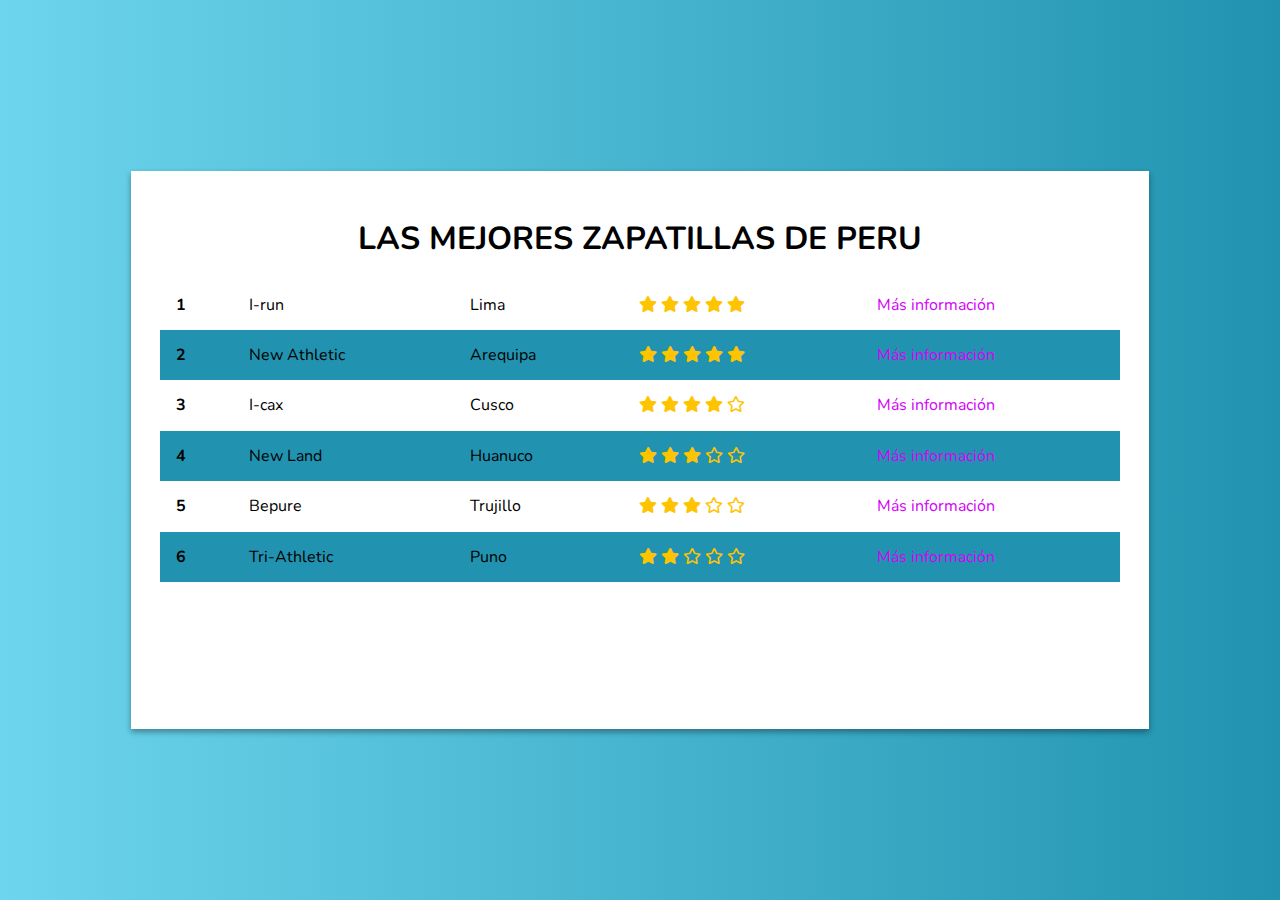
<file: Boletines/index.html>
<!DOCTYPE html>
 <html lang="en" dir="ltr">
   <head>
     <meta charset="utf-8">
     <meta name="viewport" content="width=device-width, initial-scale=1.0">
     <title>Las mejores zapatillas de mi ciudad</title>
     <link href="https://fonts.googleapis.com/css2?family=Nunito:wght@300;400;600&display=swap" rel="stylesheet">
     <link rel="stylesheet" href="./assets/css/main.css">
     <link rel="stylesheet" href="./assets/css/normalize.css">
     <link rel="stylesheet" href="./fontawesome/css/all.css">
     <link rel="stylesheet" href="./assets/css/animate.css">
   </head>
   <body>
     <div class="container">
       <div class="content">
         <header>
           <h1 class="title">Las mejores zapatillas de Peru</h1>
           <table class="table">
             <thead>
               <th>#</th>
               <th>Nombre</th>
               <th>Departamento</th>
               <th>Calificacion</th>
               <th>Acciones</th>
             </thead>
             <tbody>
               <tr>
                 <td>1</td>
                 <td>I-run</td>
                 <td>Lima</td>
                   <td><i class="fas fa-star"></i>
                       <i class="fas fa-star"></i>
                       <i class="fas fa-star"></i>
                       <i class="fas fa-star"></i>
                       <i class="fas fa-star"></i>
                   </td>
                 <td>
                   <a href="./zapatillas/irun.html">Más información</a>

                 </td>
               </tr>
               <tr>
                 <td>2</td>
                 <td>New Athletic</td>
                 <td>Arequipa</td>
                 <td><i class="fas fa-star"></i>
                     <i class="fas fa-star"></i>
                     <i class="fas fa-star"></i>
                     <i class="fas fa-star"></i>
                     <i class="fas fa-star"></i>
                 </td>
                 <td>
                   <a href="./zapatillas/newathletic.html">Más información</a>
                 </td>
               </tr>
               <tr>
                 <td>3</td>
                 <td>I-cax</td>
                 <td>Cusco</td>
                 <td><i class="fas fa-star"></i>
                     <i class="fas fa-star"></i>
                     <i class="fas fa-star"></i>
                     <i class="fas fa-star"></i>
                     <i class="far fa-star"></i>
                 </td>
                 <td>
                   <a href="./zapatillas/icax.html">Más información</a>
                 </td>
               </tr>
               <tr>
                 <td>4</td>
                 <td>New Land</td>
                 <td>Huanuco</td>
                 <td><i class="fas fa-star"></i>
                     <i class="fas fa-star"></i>
                     <i class="fas fa-star"></i>
                     <i class="far fa-star"></i>
                     <i class="far fa-star"></i>
                 </td>
                 <td>
                   <a href="./zapatillas/newland.html">Más información</a>
                 </td>
               </tr>
               <tr>
                 <td>5</td>
                 <td>Bepure</td>
                 <td>Trujillo</td>
                 <td><i class="fas fa-star"></i>
                     <i class="fas fa-star"></i>
                     <i class="fas fa-star"></i>
                     <i class="far fa-star"></i>
                     <i class="far fa-star"></i>
                 </td>
                 <td>
                   <a href="./zapatillas/bepure.html">Más información</a>
                 </td>
               </tr>
               <tr>
                 <td>6</td>
                 <td>Tri-Athletic</td>
                 <td>Puno</td>
                 <td><i class="fas fa-star"></i>
                     <i class="fas fa-star"></i>
                     <i class="far fa-star"></i>
                     <i class="far fa-star"></i>
                     <i class="far fa-star"></i>
                 </td>
                 <td>
                   <a href="./zapatillas/triathletic.html">Más información</a>
                 </td>
               </tr>
             </tbody>
           </table>
         </header>
       </div>
     </div>
     <script src="./javascript/main.js"></script>
   </body>
 </html>
</file>
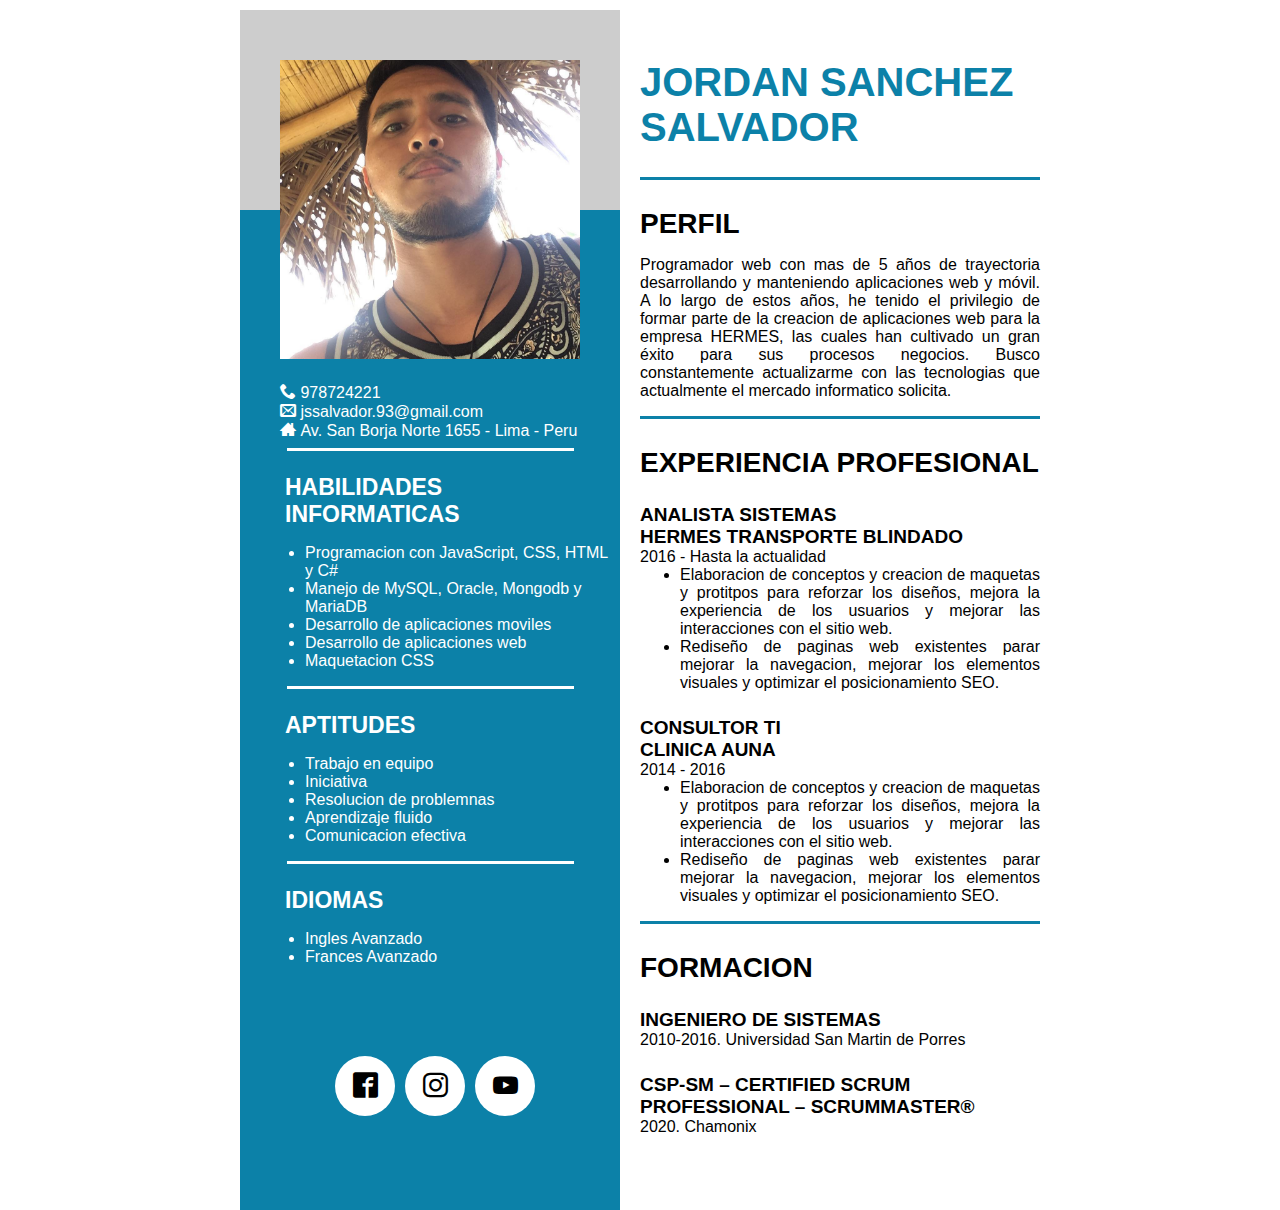
<file: nuevo/curriculum.html>
<!DOCTYPE html>
<html>
 <head>
   <title>CV de Jordan Sanchez</title>
   <meta charset="utf-8">
   <meta name="description" content="Jordan es un Desarrollador Web con mas de 6 anos de experiencia
   trabajando en el Backend y Fronted">
  <link rel="stylesheet" href="font.css">
  <!--<link rel="stylesheet" href="https://cdnjs.cloudflare.com/ajax/libs/font-awesome/5.15.3/css/all.min.css"/>-->
 </head>
 <body style="font-family:Helvetica, Arial, sans-serif; margin:10px;padding:0;background-color:white">
   <!--
   <header style="background-color:#2284a8;color:white;text-align:center;padding:16px;">
     <h1 style="display:inline-block;width:400px;font-weight:bold;">Jordan Sanchez</h1>
     <p style="display:inline-block;width:400px;font-weight:200;">FullStack Web Developer</p>
   </header>
   <div style="background-color:#ede239;color:black;text-align:center;padding:10px;">
     Tengo 6 años de experiencia desarrollando aplicaciones web, en frontend y backend.
   </div>
   -->
  <div style="margin:0 auto; position: relative; width:800px; height: 20px;">
     <div style="width: 380px; height: auto; float:left">
       <div style="width: 380px; height: 200px; background-color:#CDCDCD;">
       </div>
       <div style="width: 380px; height: 1000px; background-color:#0c81a8;">
         <!--
         <div style="width: 380px; height: 200px; float:right; background-color:0c81a8;">
         </div>
         -->
         <div style="display:inline-block;width:30%;margin-top:-150px;margin-left:40px;margin-bottom:20px;">
           <img src="jordan.jpg" width="300">
         </div>
         <!--<div-->

          <div>
             <div style="color:white;margin-left:40px;"><i class="icon-phone"></i> 978724221</div>
             <div style="color:white;margin-left:40px;"><i class="icon-envelop"></i> jssalvador.93@gmail.com</div>
             <div style="color:white;margin-left:40px;"><i class="icon-home3"></i> Av. San Borja Norte 1655 - Lima - Peru</div>
          </div>
        <!-- </div>-->

         <hr color="white" size=3 width = "75%">
         <div >
           <h3 style="color:white;font-size:23px;font-weight:bold;margin-left:45px;margin-block-end:auto;">HABILIDADES INFORMATICAS</h3>
           <ul style="color:white;margin-left:25px;">
             <li>Programacion con JavaScript, CSS, HTML y C#</li>
             <li>Manejo de MySQL, Oracle, Mongodb y MariaDB</li>
             <li>Desarrollo de aplicaciones moviles</li>
             <li>Desarrollo de aplicaciones web</li>
             <li>Maquetacion CSS</li>
           </ul>
         </div>
         <hr color="white" size=3 width = "75%">
         <div >
           <h3 style="color:white;font-size:23px;font-weight:bold;margin-left:45px;margin-block-end:auto;">APTITUDES</h3>
           <ul style="color:white;margin-left:25px;">
             <li>Trabajo en equipo</li>
             <li>Iniciativa</li>
             <li>Resolucion de problemnas</li>
             <li>Aprendizaje fluido</li>
             <li>Comunicacion efectiva</li>
           </ul>
         </div>
         <hr color="white" size=3 width = "75%">
         <div >
           <h3 style="color:white;font-size:23px;font-weight:bold;margin-left:45px;margin-block-end:auto;">IDIOMAS</h3>
           <ul style="color:white;margin-left:25px;">
             <li>Ingles Avanzado</li>
             <li>Frances Avanzado</li>
           </ul>
         </div>
        <!--
         <div >
           <a href="https://www.facebook.com/"  style="color:gris;" class="icon-facebook2" target="_blank"></a>
           <a href="https://www.instagram.com/" class="icon-instagram" target="_blank"></a>
           <a href="https://www.youtube.com/" class="icon-youtube" target="_blank"></a>
         </div>
       -->
       <div class="wrapper" style="margin-left:90px;margin-top:90px">
         <div class="button">
            <div class="icon">
               <a href="https://www.facebook.com/" target="_blank" style="color:inherit;text-decoration:none;">
               <i class="icon-facebook2"></i>
               </a>
            </div>
         </div>

         <div class="button">
            <div class="icon">
              <a href="https://www.instagram.com/" target="_blank" style="color:inherit;text-decoration:none;">
               <i class="icon-instagram"></i>
               </a>
            </div>
         </div>

         <div class="button">
            <div class="icon">
              <a href="https://www.youtube.com/" target="_blank" style="color:inherit;text-decoration:none;">
               <i class="icon-youtube"></i>
              </a>
            </div>
         </div>

      </div>

       </div>
     </div>
     <div style="width: 400px; height: 800px; float:right; background-color:white;">
       <h1 style="width:400px;font-weight:bold;color:#0c81a8;text-transform:uppercase;text-align:left;margin-top:50px;font-size:40px">Jordan Sanchez Salvador</h1>
       <hr color="#0c81a8" size=3>
       <div>
         <h3 style="font-size:28px;font-weight:700;margin-block-end: auto;">PERFIL</h3>
         <p style="text-align:justify;">Programador web con mas de 5 años de trayectoria desarrollando y manteniendo aplicaciones web y móvil. A lo largo de estos años, he tenido el privilegio de formar parte de la creacion de aplicaciones web
            para la empresa HERMES, las cuales han cultivado un gran éxito para sus procesos negocios. Busco constantemente actualizarme con las tecnologias que actualmente el mercado informatico solicita.</p>
       </div>
       <hr color="#0c81a8" size=3>
       <div>
         <h3 style="font-size:28px;font-weight:700;margin-block-end: auto;">EXPERIENCIA PROFESIONAL</h3>
         <div class="">
           <dl>
             <dt style="font-weight:bold;font-size:19px;text-transform:uppercase;margin-boton:12px;margin-top:25px;">Analista Sistemas</dt>
             <dt style="font-weight:bold;font-size:19px;text-transform:uppercase">Hermes Transporte Blindado</dt>
             <dd style="margin:0;">2016 - Hasta la actualidad</dd>
             <ul style="text-align:justify;">
               <li>Elaboracion de conceptos y creacion de maquetas y protitpos para reforzar los diseños, mejora la experiencia de los usuarios y mejorar las interacciones con el sitio web.</li>
               <li>Rediseño de paginas web existentes parar mejorar la navegacion, mejorar los elementos visuales y optimizar el posicionamiento SEO.</li>
             </ul>
             <dt style="font-weight:bold;font-size:19px;text-transform:uppercase;margin-boton:12px;margin-top:25px;">Consultor TI</dt>
             <dt style="font-weight:bold;font-size:19px;text-transform:uppercase">CLINICA AUNA</dt>
             <dd style="margin:0;">2014 - 2016</dd>
             <ul style="text-align:justify;">
               <li>Elaboracion de conceptos y creacion de maquetas y protitpos para reforzar los diseños, mejora la experiencia de los usuarios y mejorar las interacciones con el sitio web.</li>
               <li>Rediseño de paginas web existentes parar mejorar la navegacion, mejorar los elementos visuales y optimizar el posicionamiento SEO.</li>
             </ul>
           </dl>
         </div>
       </div>
       <hr color="#0c81a8" size=3>
       <div>
         <h3 style="font-size:28px;font-weight:700;margin-block-end: auto;">FORMACION</h3>
         <div class="">
           <dl>
             <dt style="font-size:19px;font-weight:bold;text-transform:uppercase;margin-boton:12px;margin-top:25px;">Ingeniero de Sistemas</dt>
             <dd style="margin:0;">2010-2016. Universidad San Martin de Porres</dd>
             <dt style="font-size:19px;font-weight:bold;text-transform:uppercase;margin-boton:12px;margin-top:25px;">CSP-SM – Certified Scrum Professional – ScrumMaster® </dt>
             <dd style="margin:0;">2020. Chamonix</dd>
           </dl>
         </div>
       </div>
     </div>
 </div>
  <!--
   -->
 </body>
</html>
</file>
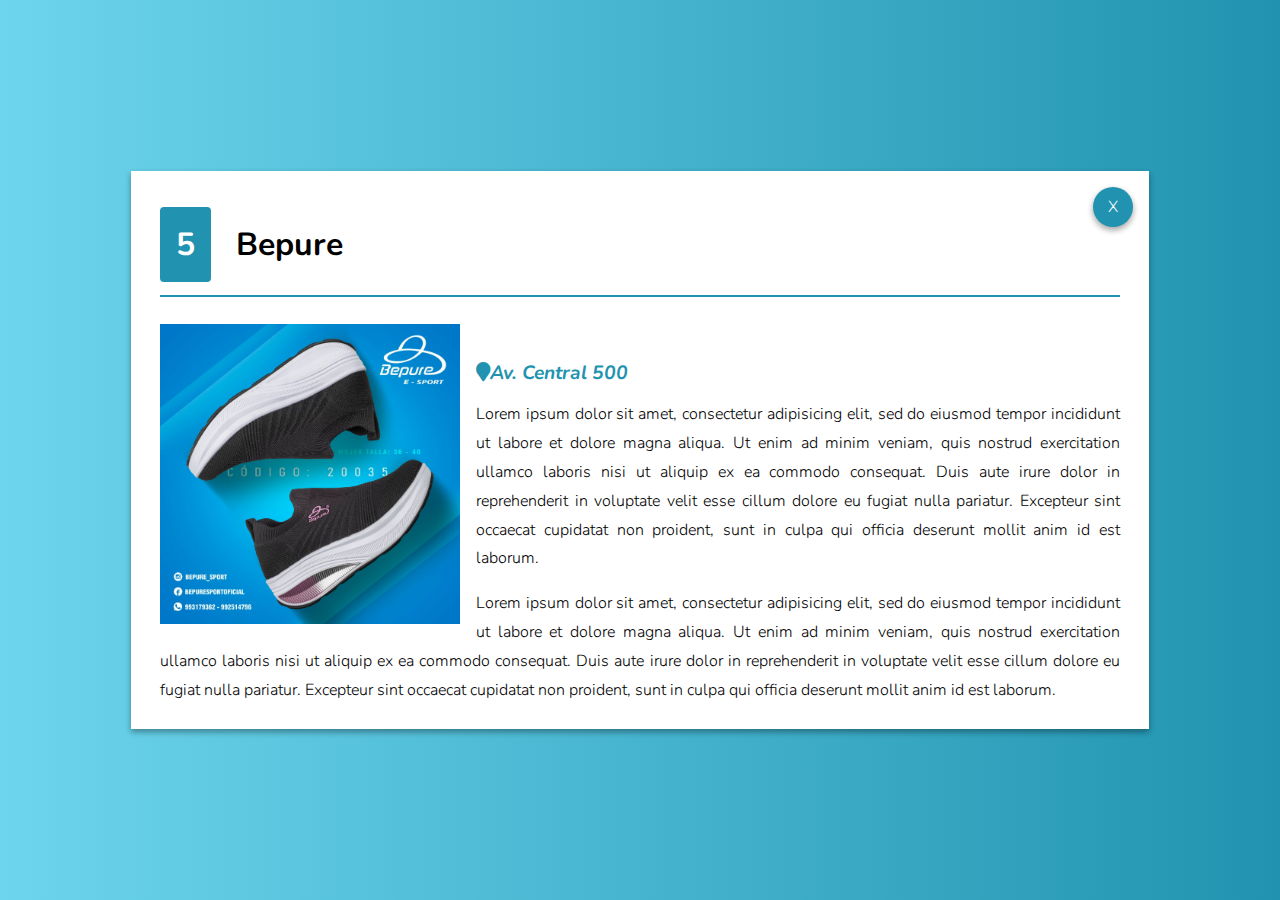
<file: Boletines/zapatillas/bepure.html>
<!DOCTYPE html>
<html lang="en" dir="ltr">
  <head>
    <meta charset="utf-8">
    <meta name="viewport" content="width=device-width, initial-scale=1.0">
    <title>Las mejores zapatillas de mi ciudad</title>
    <link href="https://fonts.googleapis.com/css2?family=Nunito:wght@300;400;600&display=swap" rel="stylesheet">
    <link rel="stylesheet" href="../assets/css/main.css">
    <link rel="stylesheet" href="../assets/css/normalize.css">
    <link rel="stylesheet" href="../fontawesome/css/all.css">
    <link rel="stylesheet" href="../assets/css/animate.css">

  </head>
  <body>
    <div class="container">
      <div class="content  animate__animated animate__fadeInDown">
        <div class="actions">
          <a href="../" class = "close">
            <span>X</span>
          </a>
        </div>
        <header>
          <h2 class="title-item">
            <span class="position">5</span>
            Bepure
          </h2>
        </header>
        <section>
          <img src="../assets/images/bepure.jpg" class="main-image" alt="Modelo Bepure">
          <div class="">
            <address class="address"><i class="fas fa-map-marker"></i>Av. Central 500</address>
            <p class="paragraph">Lorem ipsum dolor sit amet, consectetur adipisicing elit, sed do eiusmod tempor incididunt ut labore et dolore magna aliqua. Ut enim ad minim veniam, quis nostrud exercitation ullamco laboris nisi ut aliquip ex ea commodo consequat. Duis aute irure dolor in reprehenderit in voluptate velit esse cillum dolore eu fugiat nulla pariatur. Excepteur sint occaecat cupidatat non proident, sunt in culpa qui officia deserunt mollit anim id est laborum.</p>
            <p class="paragraph">Lorem ipsum dolor sit amet, consectetur adipisicing elit, sed do eiusmod tempor incididunt ut labore et dolore magna aliqua. Ut enim ad minim veniam, quis nostrud exercitation ullamco laboris nisi ut aliquip ex ea commodo consequat. Duis aute irure dolor in reprehenderit in voluptate velit esse cillum dolore eu fugiat nulla pariatur. Excepteur sint occaecat cupidatat non proident, sunt in culpa qui officia deserunt mollit anim id est laborum.</p>

          </div>
        </section>
      </div>
    </div>
    <script src="../javascript/main.js"></script>
  </body>
</html>
</file>
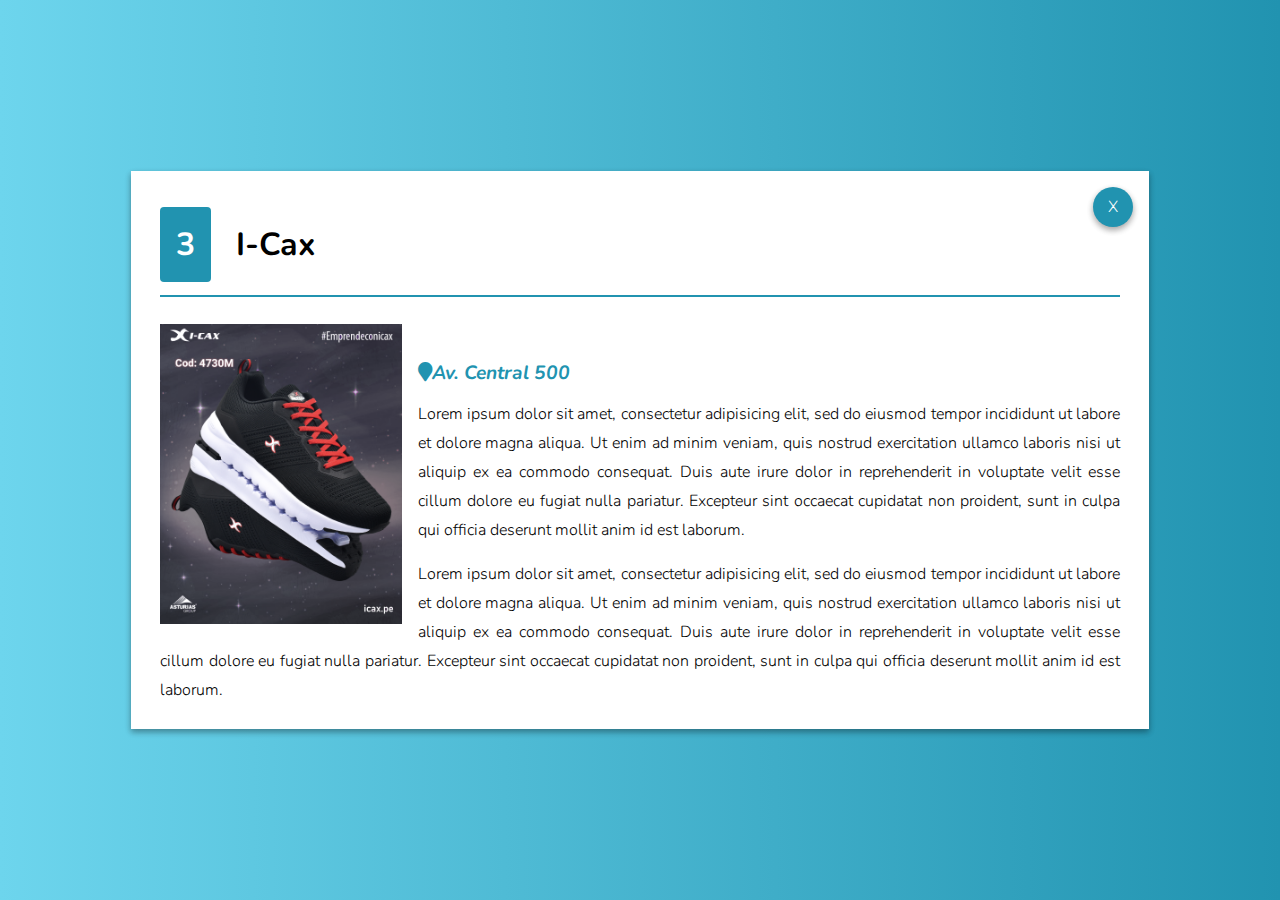
<file: Boletines/zapatillas/icax.html>
<!DOCTYPE html>
<html lang="en" dir="ltr">
  <head>
    <meta charset="utf-8">
    <meta name="viewport" content="width=device-width, initial-scale=1.0">
    <title>Las mejores zapatillas de mi ciudad</title>
    <link href="https://fonts.googleapis.com/css2?family=Nunito:wght@300;400;600&display=swap" rel="stylesheet">
    <link rel="stylesheet" href="../assets/css/main.css">
    <link rel="stylesheet" href="../assets/css/normalize.css">
    <link rel="stylesheet" href="../fontawesome/css/all.css">
    <link rel="stylesheet" href="../assets/css/animate.css">

  </head>
  <body>
    <div class="container">
      <div class="content  animate__animated animate__fadeInDown">
        <div class="actions">
          <a href="../" class = "close">
            <span>X</span>
          </a>
        </div>
        <header>
          <h2 class="title-item">
            <span class="position">3</span>
            I-Cax
          </h2>
        </header>
        <section>
          <img src="../assets/images/icax.png" class="main-image" alt="Modelo I-Cax">
          <div class="">
            <address class="address"><i class="fas fa-map-marker"></i>Av. Central 500</address>
            <p class="paragraph">Lorem ipsum dolor sit amet, consectetur adipisicing elit, sed do eiusmod tempor incididunt ut labore et dolore magna aliqua. Ut enim ad minim veniam, quis nostrud exercitation ullamco laboris nisi ut aliquip ex ea commodo consequat. Duis aute irure dolor in reprehenderit in voluptate velit esse cillum dolore eu fugiat nulla pariatur. Excepteur sint occaecat cupidatat non proident, sunt in culpa qui officia deserunt mollit anim id est laborum.</p>
            <p class="paragraph">Lorem ipsum dolor sit amet, consectetur adipisicing elit, sed do eiusmod tempor incididunt ut labore et dolore magna aliqua. Ut enim ad minim veniam, quis nostrud exercitation ullamco laboris nisi ut aliquip ex ea commodo consequat. Duis aute irure dolor in reprehenderit in voluptate velit esse cillum dolore eu fugiat nulla pariatur. Excepteur sint occaecat cupidatat non proident, sunt in culpa qui officia deserunt mollit anim id est laborum.</p>

          </div>
        </section>
      </div>
    </div>
    <script src="../javascript/main.js"></script>
  </body>
</html>
</file>
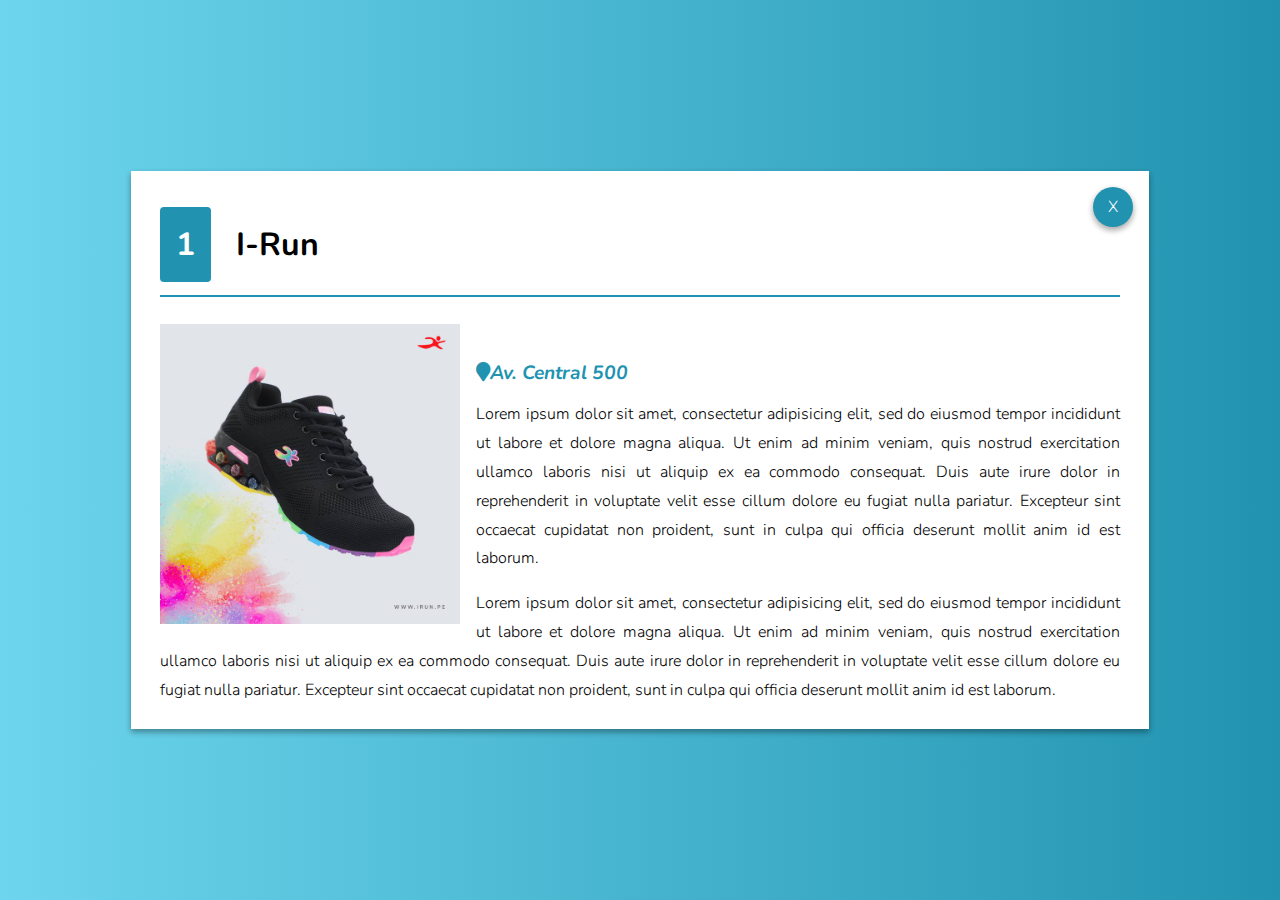
<file: Boletines/zapatillas/irun.html>
<!DOCTYPE html>
<html lang="en" dir="ltr">
  <head>
    <meta charset="utf-8">
    <meta name="viewport" content="width=device-width, initial-scale=1.0">
    <title>Las mejores zapatillas de mi ciudad</title>
    <link href="https://fonts.googleapis.com/css2?family=Nunito:wght@300;400;600&display=swap" rel="stylesheet">
    <link rel="stylesheet" href="../assets/css/main.css">
    <link rel="stylesheet" href="../assets/css/normalize.css">
    <link rel="stylesheet" href="../fontawesome/css/all.css">
    <link rel="stylesheet" href="../assets/css/animate.css">

  </head>
  <body>
    <div class="container">
      <div class="content  animate__animated animate__fadeInDown">
        <div class="actions">
          <a href="../" class = "close">
            <span>X</span>
          </a>
        </div>
        <header>
          <h2 class="title-item">
            <span class="position">1</span>
            I-Run
          </h2>
        </header>
        <section>
          <img src="../assets/images/irun.jpg" class="main-image" alt="Modelo I-Run">
          <div class="">
            <address class="address"><i class="fas fa-map-marker"></i>Av. Central 500</address>
            <p class="paragraph">Lorem ipsum dolor sit amet, consectetur adipisicing elit, sed do eiusmod tempor incididunt ut labore et dolore magna aliqua. Ut enim ad minim veniam, quis nostrud exercitation ullamco laboris nisi ut aliquip ex ea commodo consequat. Duis aute irure dolor in reprehenderit in voluptate velit esse cillum dolore eu fugiat nulla pariatur. Excepteur sint occaecat cupidatat non proident, sunt in culpa qui officia deserunt mollit anim id est laborum.</p>
            <p class="paragraph">Lorem ipsum dolor sit amet, consectetur adipisicing elit, sed do eiusmod tempor incididunt ut labore et dolore magna aliqua. Ut enim ad minim veniam, quis nostrud exercitation ullamco laboris nisi ut aliquip ex ea commodo consequat. Duis aute irure dolor in reprehenderit in voluptate velit esse cillum dolore eu fugiat nulla pariatur. Excepteur sint occaecat cupidatat non proident, sunt in culpa qui officia deserunt mollit anim id est laborum.</p>

          </div>
        </section>
      </div>
    </div>
    <script src="../javascript/main.js"></script>
  </body>
</html>
</file>
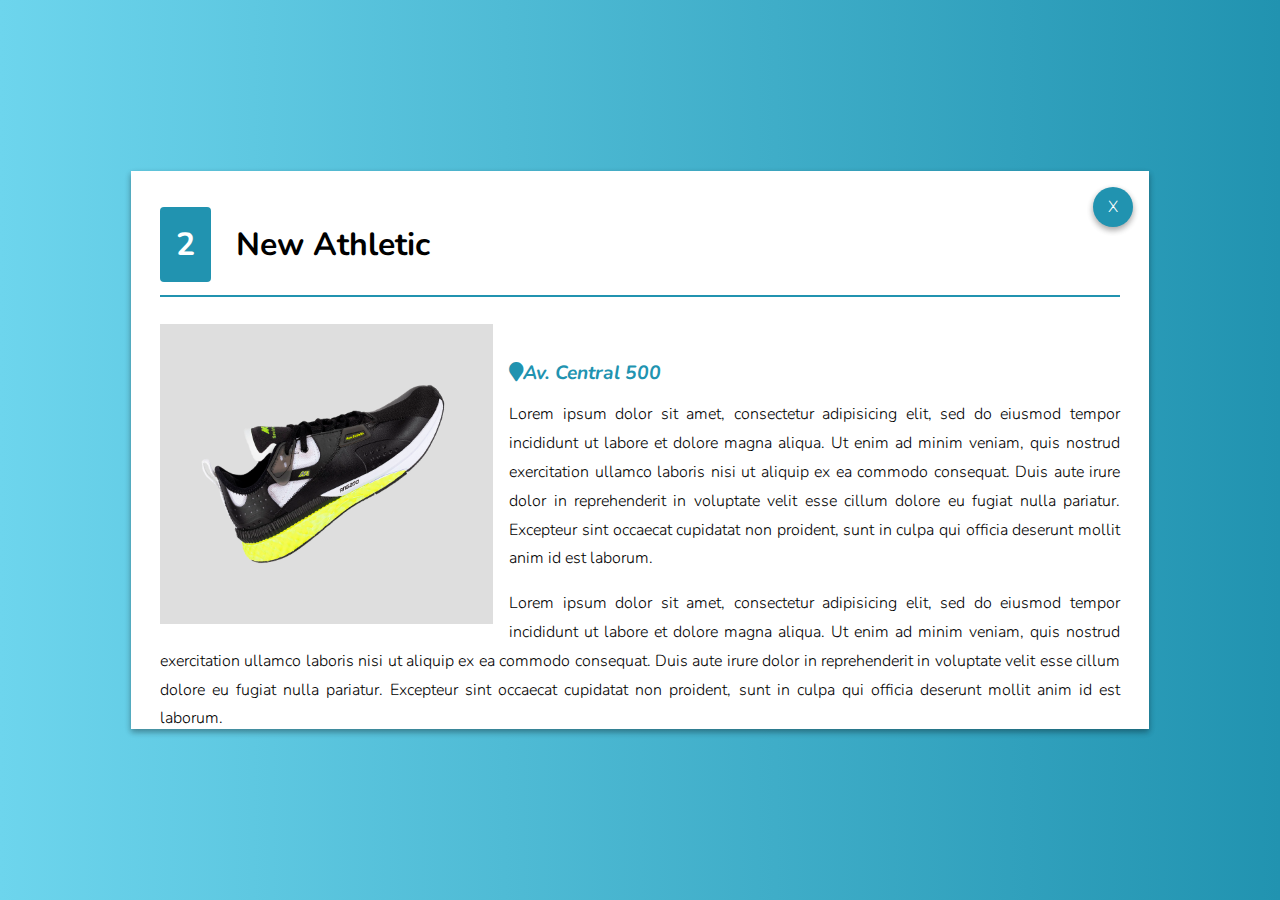
<file: Boletines/zapatillas/newathletic.html>
<!DOCTYPE html>
<html lang="en" dir="ltr">
  <head>
    <meta charset="utf-8">
    <meta name="viewport" content="width=device-width, initial-scale=1.0">
    <title>Las mejores zapatillas de mi ciudad</title>
    <link href="https://fonts.googleapis.com/css2?family=Nunito:wght@300;400;600&display=swap" rel="stylesheet">
    <link rel="stylesheet" href="../assets/css/main.css">
    <link rel="stylesheet" href="../assets/css/normalize.css">
    <link rel="stylesheet" href="../fontawesome/css/all.css">
    <link rel="stylesheet" href="../assets/css/animate.css">

  </head>
  <body>
    <div class="container">
      <div class="content  animate__animated animate__fadeInDown">
        <div class="actions">
          <a href="../" class = "close">
            <span>X</span>
          </a>
        </div>
        <header>
          <h2 class="title-item">
            <span class="position">2</span>
            New Athletic
          </h2>
        </header>
        <section>
          <img src="../assets/images/newathletic.png" class="main-image" alt="Modelo New Athletic">
          <div class="">
            <address class="address"><i class="fas fa-map-marker"></i>Av. Central 500</address>
            <p class="paragraph">Lorem ipsum dolor sit amet, consectetur adipisicing elit, sed do eiusmod tempor incididunt ut labore et dolore magna aliqua. Ut enim ad minim veniam, quis nostrud exercitation ullamco laboris nisi ut aliquip ex ea commodo consequat. Duis aute irure dolor in reprehenderit in voluptate velit esse cillum dolore eu fugiat nulla pariatur. Excepteur sint occaecat cupidatat non proident, sunt in culpa qui officia deserunt mollit anim id est laborum.</p>
            <p class="paragraph">Lorem ipsum dolor sit amet, consectetur adipisicing elit, sed do eiusmod tempor incididunt ut labore et dolore magna aliqua. Ut enim ad minim veniam, quis nostrud exercitation ullamco laboris nisi ut aliquip ex ea commodo consequat. Duis aute irure dolor in reprehenderit in voluptate velit esse cillum dolore eu fugiat nulla pariatur. Excepteur sint occaecat cupidatat non proident, sunt in culpa qui officia deserunt mollit anim id est laborum.</p>

          </div>
        </section>
      </div>
    </div>
    <script src="../javascript/main.js"></script>
  </body>
</html>
</file>
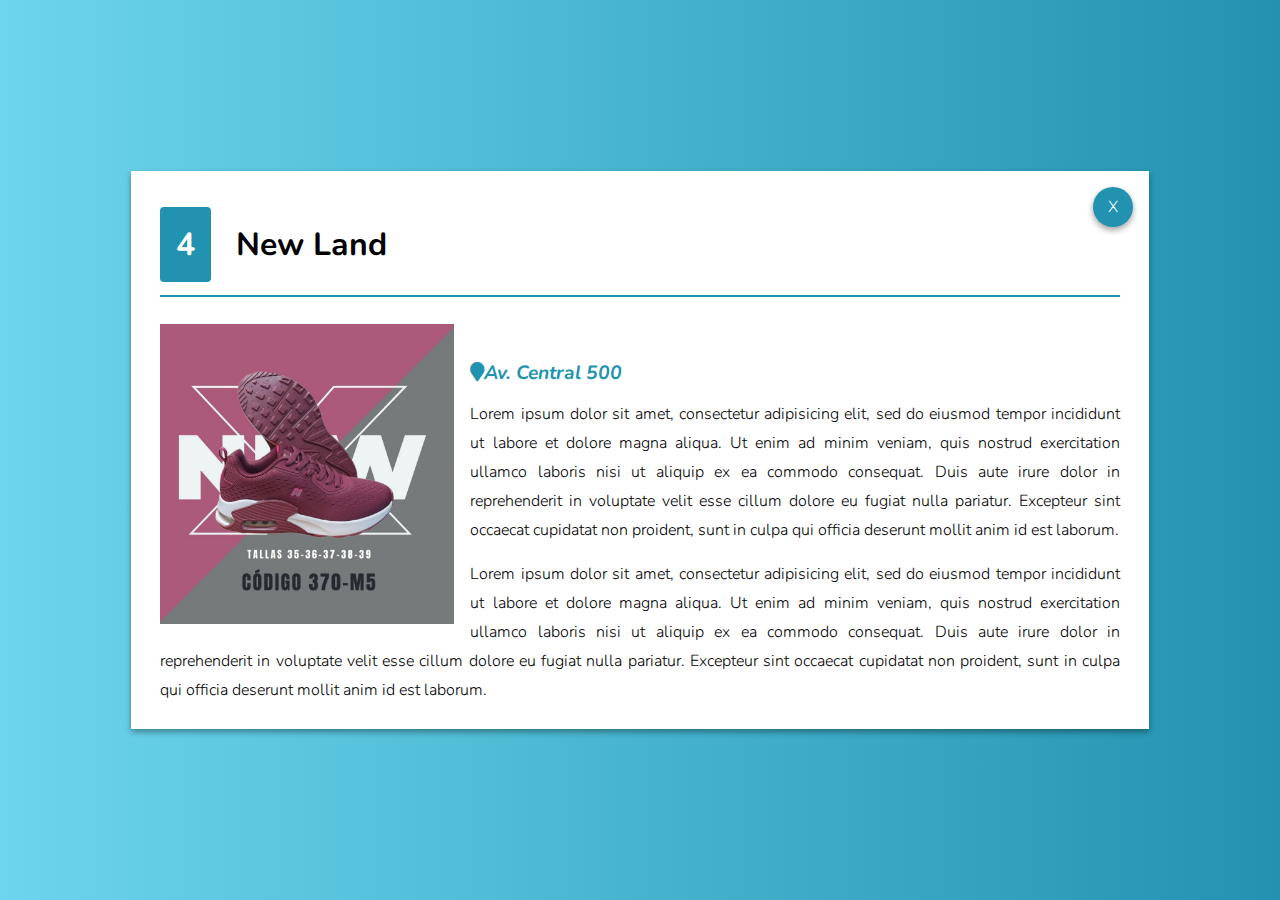
<file: Boletines/zapatillas/newland.html>
<!DOCTYPE html>
<html lang="en" dir="ltr">
  <head>
    <meta charset="utf-8">
    <meta name="viewport" content="width=device-width, initial-scale=1.0">
    <title>Las mejores zapatillas de mi ciudad</title>
    <link href="https://fonts.googleapis.com/css2?family=Nunito:wght@300;400;600&display=swap" rel="stylesheet">
    <link rel="stylesheet" href="../assets/css/main.css">
    <link rel="stylesheet" href="../assets/css/normalize.css">
    <link rel="stylesheet" href="../fontawesome/css/all.css">
    <link rel="stylesheet" href="../assets/css/animate.css">

  </head>
  <body>
    <div class="container">
      <div class="content  animate__animated animate__fadeInDown">
        <div class="actions">
          <a href="../" class = "close">
            <span>X</span>
          </a>
        </div>
        <header>
          <h2 class="title-item">
            <span class="position">4</span>
            New Land
          </h2>
        </header>
        <section>
          <img src="../assets/images/newland.jpg" class="main-image" alt="Modelo New Land">
          <div class="">
            <address class="address"><i class="fas fa-map-marker"></i>Av. Central 500</address>
            <p class="paragraph">Lorem ipsum dolor sit amet, consectetur adipisicing elit, sed do eiusmod tempor incididunt ut labore et dolore magna aliqua. Ut enim ad minim veniam, quis nostrud exercitation ullamco laboris nisi ut aliquip ex ea commodo consequat. Duis aute irure dolor in reprehenderit in voluptate velit esse cillum dolore eu fugiat nulla pariatur. Excepteur sint occaecat cupidatat non proident, sunt in culpa qui officia deserunt mollit anim id est laborum.</p>
            <p class="paragraph">Lorem ipsum dolor sit amet, consectetur adipisicing elit, sed do eiusmod tempor incididunt ut labore et dolore magna aliqua. Ut enim ad minim veniam, quis nostrud exercitation ullamco laboris nisi ut aliquip ex ea commodo consequat. Duis aute irure dolor in reprehenderit in voluptate velit esse cillum dolore eu fugiat nulla pariatur. Excepteur sint occaecat cupidatat non proident, sunt in culpa qui officia deserunt mollit anim id est laborum.</p>

          </div>
        </section>
      </div>
    </div>
    <script src="../javascript/main.js"></script>
  </body>
</html>
</file>
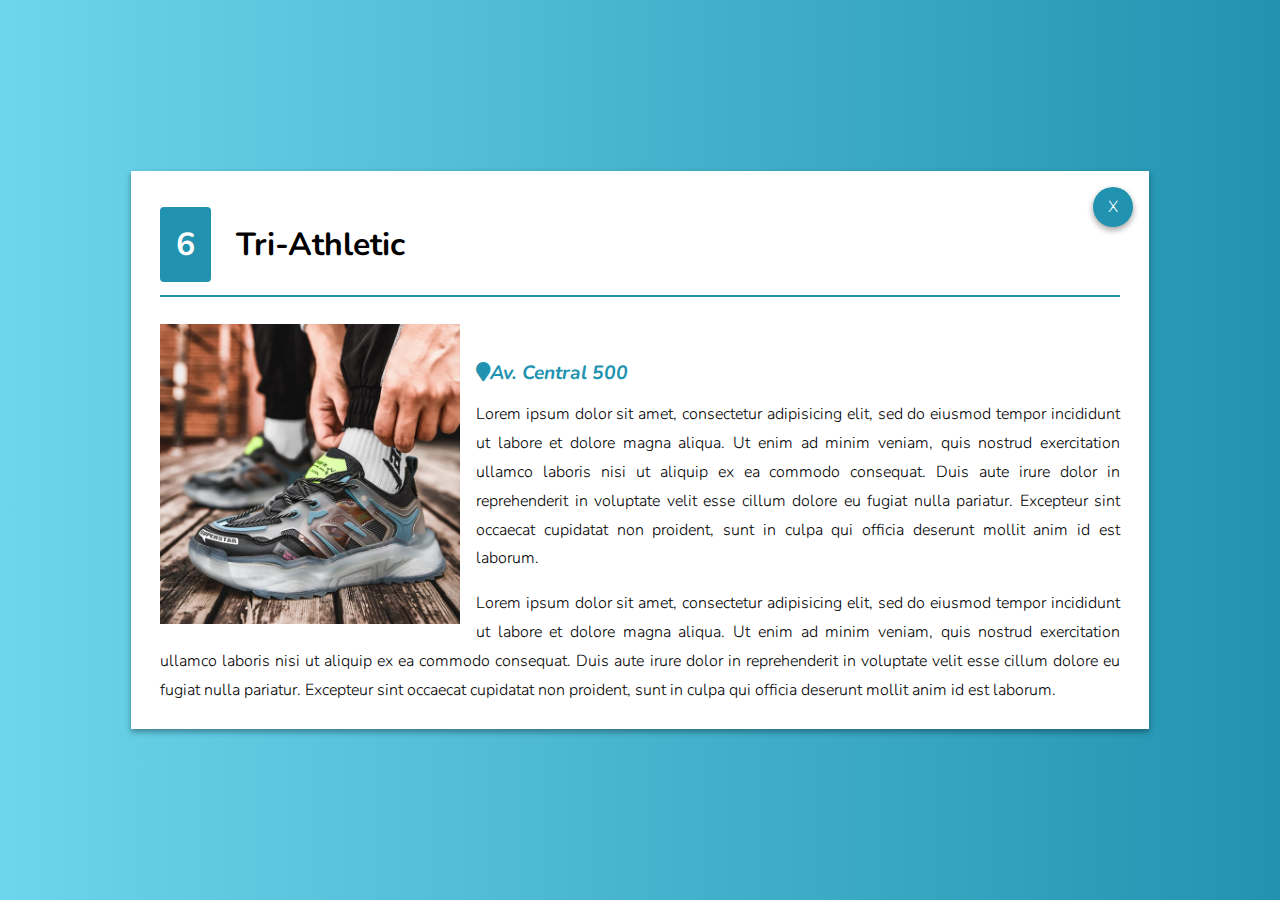
<file: Boletines/zapatillas/triathletic.html>
<!DOCTYPE html>
<html lang="en" dir="ltr">
  <head>
    <meta charset="utf-8">
    <title>Las mejores zapatillas de mi ciudad</title>
    <meta name="viewport" content="width=device-width, initial-scale=1.0">
    <link href="https://fonts.googleapis.com/css2?family=Nunito:wght@300;400;600&display=swap" rel="stylesheet">
    <link rel="stylesheet" href="../assets/css/main.css">
    <link rel="stylesheet" href="../assets/css/normalize.css">
    <link rel="stylesheet" href="../fontawesome/css/all.css">
    <link rel="stylesheet" href="../assets/css/animate.css">

  </head>
  <body>
    <div class="container">
      <div class="content  animate__animated animate__fadeInDown">
        <div class="actions">
          <a href="../" class = "close">
            <span>X</span>
          </a>
        </div>
        <header>
          <h2 class="title-item">
            <span class="position">6</span>
            Tri-Athletic
          </h2>
        </header>
        <section>
          <img src="../assets/images/triathletic.png" class="main-image" alt="Modelo Tri-Athletic">
          <div class="">
            <address class="address"><i class="fas fa-map-marker"></i>Av. Central 500</address>
            <p class="paragraph">Lorem ipsum dolor sit amet, consectetur adipisicing elit, sed do eiusmod tempor incididunt ut labore et dolore magna aliqua. Ut enim ad minim veniam, quis nostrud exercitation ullamco laboris nisi ut aliquip ex ea commodo consequat. Duis aute irure dolor in reprehenderit in voluptate velit esse cillum dolore eu fugiat nulla pariatur. Excepteur sint occaecat cupidatat non proident, sunt in culpa qui officia deserunt mollit anim id est laborum.</p>
            <p class="paragraph">Lorem ipsum dolor sit amet, consectetur adipisicing elit, sed do eiusmod tempor incididunt ut labore et dolore magna aliqua. Ut enim ad minim veniam, quis nostrud exercitation ullamco laboris nisi ut aliquip ex ea commodo consequat. Duis aute irure dolor in reprehenderit in voluptate velit esse cillum dolore eu fugiat nulla pariatur. Excepteur sint occaecat cupidatat non proident, sunt in culpa qui officia deserunt mollit anim id est laborum.</p>

          </div>
        </section>
      </div>
    </div>
    <script src="../javascript/main.js"></script>
  </body>
</html>
</file>
<file: Boletines/assets/css/main.css>
html{
  font-family: 'Nunito', sans-serif;
}
a{
  text-decoration: none;
  color: #d500f9;
}

img{
  max-width: 100%;
}

a.hover{
  opacity: 0.8;
}


.title{
  text-transform: uppercase;
  text-align: center;
}
.container{
  background: #2193b0;  /* fallback for old browsers */
  background: -webkit-linear-gradient(to right, #6dd5ed, #2193b0);  /* Chrome 10-25, Safari 5.1-6 */
  background: linear-gradient(to right, #6dd5ed, #2193b0); /* W3C, IE 10+/ Edge, Firefox 16+, Chrome 26+, Opera 12+, Safari 7+ */
  height: 100vh;
  display: flex;
  align-items: center;
  justify-content: center;
}
.content{
  max-width: 960px;
  width: 100%;
  height: 80vh;
  background-color: white;
  box-shadow: 0 3px 6px rgba(0,0,0,0.16), 0 3px 6px rgba(0,0,0,0.23);
  position: relative;
  padding: 1.8em;
  overflow: scroll;
}

.content{
padding: 1em;
}
td{
  display: block;
  width: 100%;
}
td:nth-of-type(1){
  font-size: 1.5em;
  font-weight: bold;
  color: black;
}
th{
  display:none;
}

.actions{
  position: absolute;
  top: 1em;
  right: 1em;

}

.close{
  height: 40px;
  width: 40px;
  color: white;
  border-radius: 50%;
  background-color: #2193b0;
  display: inline-block;
  box-shadow: 0 3px 6px rgba(0,0,0,0.16), 0 3px 6px rgba(0,0,0,0.23);
  font-weight: 300;
  cursor: pointer;
  display: flex;
  align-items: center;
  justify-content: center;

}
.paragraph{
  line-height: 1.8em;
  font-weight: 300;
  text-align: justify;
}
.fa-star{
  color: #ffc400;
}
.table{
  width: 100%;
  border-spacing: 0;
}

.table td, .table th{
  padding: 1em;
  text-align: left;
}

.table tr:nth-child(even){background-color: #2193b0;}

.title-item{
  /*border-bottom-style: solid;
  border-width: 2px;
  border-color: #2193b0;*/
  font-size: 2em;
  border-bottom: solid 2px #2193b0;
  padding-bottom: 1em;
  /*shorthand properties*/
  /*padding: arriba derecha abajo izquierda*/
  /*padding: arriba/abajo derecha/izquierda*/
}

.address{
  font-weight: bold;
  color: #2193b0;
  font-size: 1.2em;
  margin-top: 2em;
  display: inline-block;
}
.main-image{
  float: left;
  margin-right: 1em;
  height: 300px;

}
.position{
  background-color: #2193b0;
  color: white;
  padding: 0.5em;
  /*
  border-radius: 2em 2em 2em 2em;
  border-top-right-radius: 2em;
  border-top-left-radius: 2em;
  border-bottom-right-radius: 2em;
  border-bottom-left-radius: 2em;
  */
  border-radius: 4px;
  margin-right: 0.5em;
}

@media(min-width:900px){
  td{
    display: table-cell;
  }

  td{
    width: auto;
    display: table-cell;
  }

  td:nth-of-type(1){
    font-size: 1em;
  }
  .content{
    padding: 1.8em;
    overflow: hidden;
  }
}
@media (min-height:550px){
  .content{
    height: 500px;
  }

}
/*
@media(max-width:600px){
    .content{
    padding: 1em;
    }
    td{
      display: block;
      width: 100%;
    }
    td:nth-of-type(1){
      font-size: 1.5em;
      font-weight: bold;
      color: black;
    }
    th{
      display:none;
    }
}
@media (min-height:550px){
  .content{
    height: 500px;
  }

}
*/
</file>
<file: nuevo/font.css>
@font-face {
  font-family: 'icomoon';
  src:  url('fonts/icomoon.eot?5wks43');
  src:  url('fonts/icomoon.eot?5wks43#iefix') format('embedded-opentype'),
    url('fonts/icomoon.ttf?5wks43') format('truetype'),
    url('fonts/icomoon.woff?5wks43') format('woff'),
    url('fonts/icomoon.svg?5wks43#icomoon') format('svg');
  font-weight: normal;
  font-style: normal;
  font-display: block;
}


[class^="icon-"], [class*=" icon-"] {
  /* use !important to prevent issues with browser extensions that change fonts */
  font-family: 'icomoon' !important;
  speak: never;
  font-style: normal;
  font-weight: normal;
  font-variant: normal;
  text-transform: none;
  line-height: 1;

  /* Better Font Rendering =========== */
  -webkit-font-smoothing: antialiased;
  -moz-osx-font-smoothing: grayscale;
}

.icon-home3:before {
  content: "\e902";
}
.icon-phone:before {
  content: "\e942";
}
.icon-envelop:before {
  content: "\e945";
}
.icon-facebook2:before {
  content: "\ea91";
}
.icon-instagram:before {
  content: "\ea92";
}
.icon-youtube:before {
  content: "\ea9d";
}

.wrapper .button{
  display: inline-block;
  height: 60px;
  width: 60px;
  float: left;
  margin: 0 5px;
  overflow: hidden;
  background: #fff;
  border-radius: 50px;
  cursor: pointer;
}
.wrapper .button .icon{
  display: inline-block;
  height: 60px;
  width: 60px;
  text-align: center;
  border-radius: 50px;
  box-sizing: border-box;
  line-height: 60px;
}
.wrapper .button .icon i{
  font-size: 25px;
  line-height: 60px;
}
</file>
